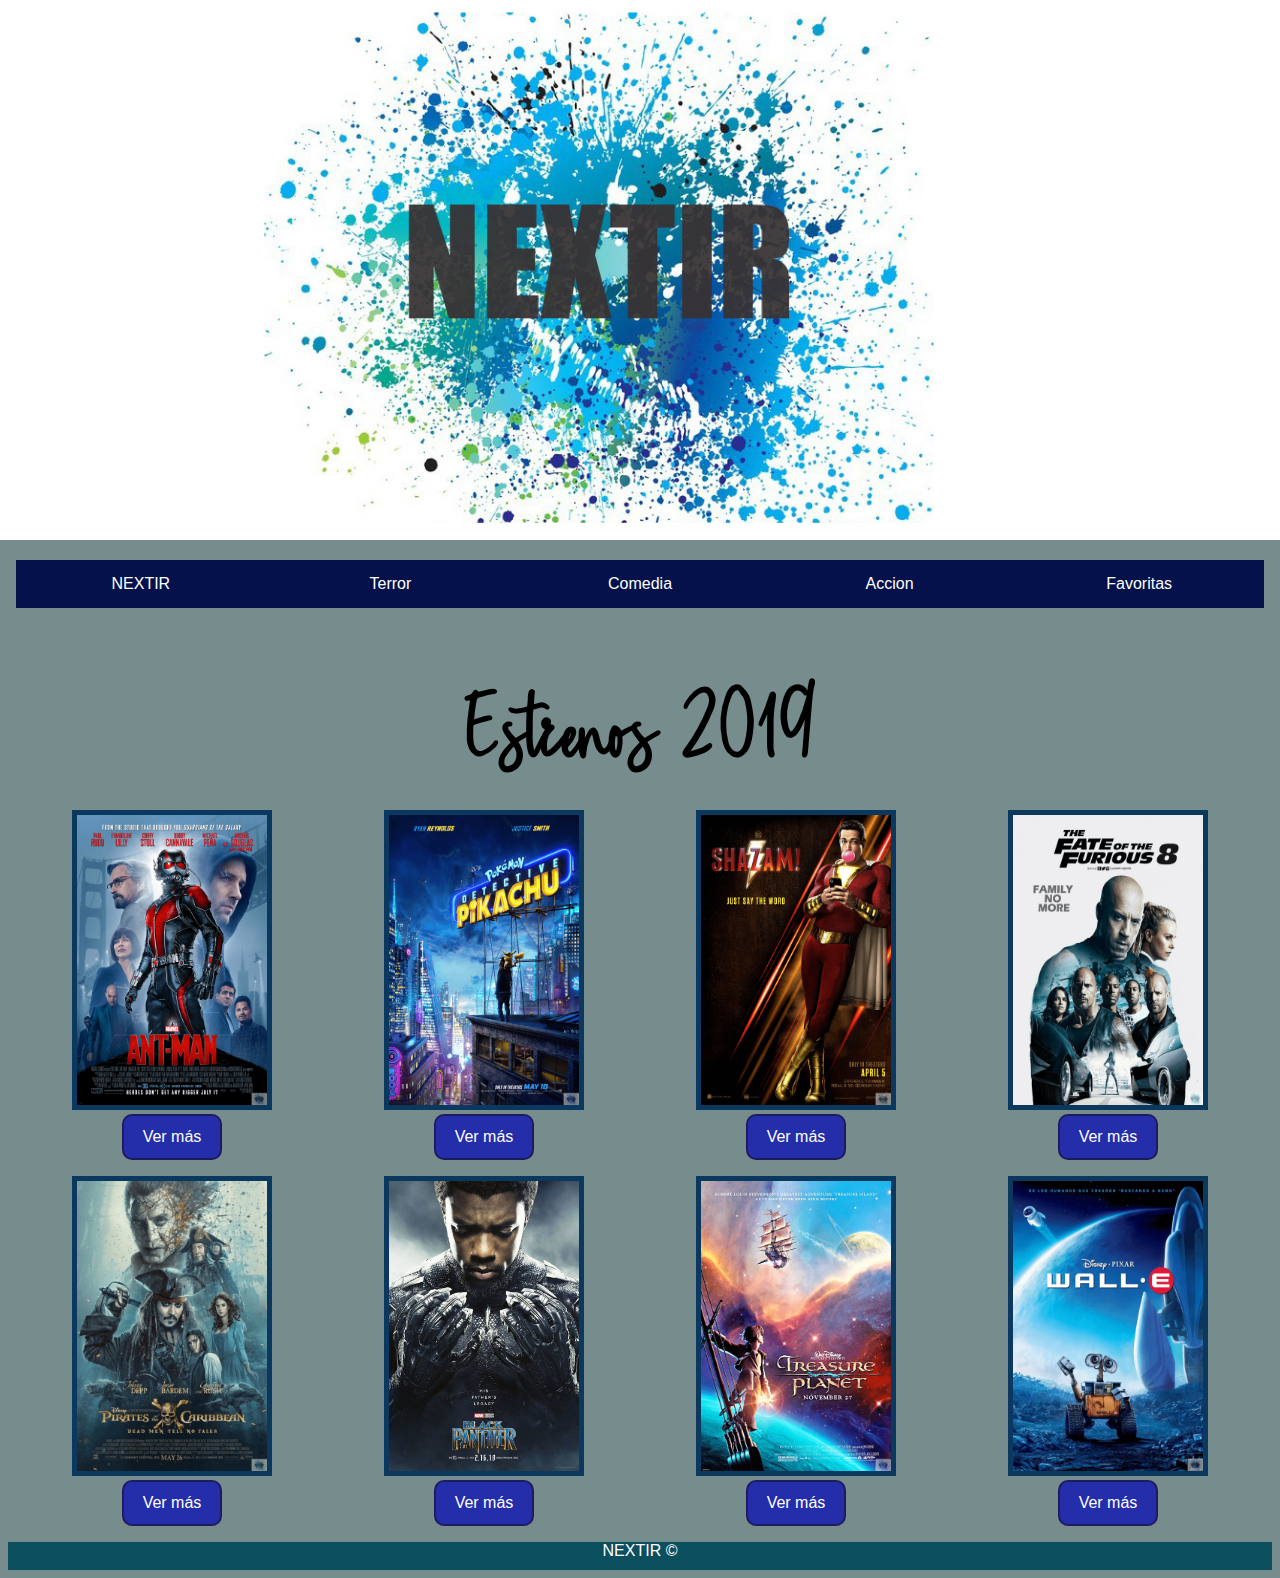
<file: html/index.html>
<!DOCTYPE html>
<html lang="en">
<head>
    <meta charset="UTF-8">
    <meta name="viewport" content="width=device-width, initial-scale=1.0">
    <meta http-equiv="X-UA-Compatible" content="ie=edge">
    <meta name="google" content="notranslate">
    <link rel="stylesheet" href="../css/style.css">
    <title>NEXTIR</title>
    <link rel="icon" type="image/png" href="../img/logoo.jpg" />     
</head>
<body>
   <header>
        <div class="contenedor ">
        <div class="col-12 col-t-12 fondo imagen">
        </div>
        </div> 
    <main class="col-12 col-t-12 fondo">
    <section class="row">
    <div class="nav">
        <ul class="opcion col-12 col-t-12">
        <li><a href="../html/index.html">NEXTIR</a></li> 
        <li><a href="">Terror</a></li>
        <li><a href="../html/enlace1.html">Comedia</a></li>
        <li><a href="">Accion</a></li>
        <li><a href="../html/enlace2.html">Favoritas</a></li>
        </ul>
    </div> 
    <br><br>
        <div class="fondo">
            <h2>Estrenos 2019 </h2>
            <br>
        </div>
            <div class=" row col-12  fondo ">
            <article class="fondo  centrar col-3 col-t-6 ">
                <img src="../img/AM.png" height="250px" width="150" alt="">
                <a href="" class="boton">Ver más</a>
            </article>
            <article class="fondo  centrar col-3 col-t-6 ">
                <img src="../img/DP.png" height="250px" width="150" alt="">
                <a href="../html/video1.html" class="boton">Ver más</a>
            </article>
            <article class="fondo  centrar col-3 col-t-6 ">
                <img src="../img/s.png" height="250px" width="150" alt="">
                <a href="" class="boton">Ver más</a>
            </article>
            <article class="fondo  centrar col-3 col-t-6 ">
                    <img src="../img/F&F8.png" height="250px" width="150" alt="">
                    <a href="" class="boton">Ver más</a>
                </article>
            <article class="fondo  centrar col-3 col-t-6  ">
                <img src="../img/PDC5.png" height="250px" width="150" alt="">
                <a href="../html/video2.html" class="boton">Ver más</a>
                </article>
                <article class="fondo  centrar col-3 col-t-6 ">
                <img src="../img/img14.jpg" height="250px" width="150" alt="">
                <a href="" class="boton">Ver más</a>
                </article>
                <article class="fondo  centrar col-3 col-t-6 ">
                <img src="../img/TP.png" height="250px" width="150" alt="">
                <a href="" class="boton">Ver más</a>
                </article>
                <article class="fondo  centrar col-3 col-t-6 ">
                        <img src="../img/Wall E.png" height="250px" width="150" alt="">
                        <a href="" class="boton">Ver más</a>
                    </article>
        </div>
        <footer>
            <p>NEXTIR &copy; </p>
            </footer>
        </section>
    </main>
</header>

</body>
</html>
</file>
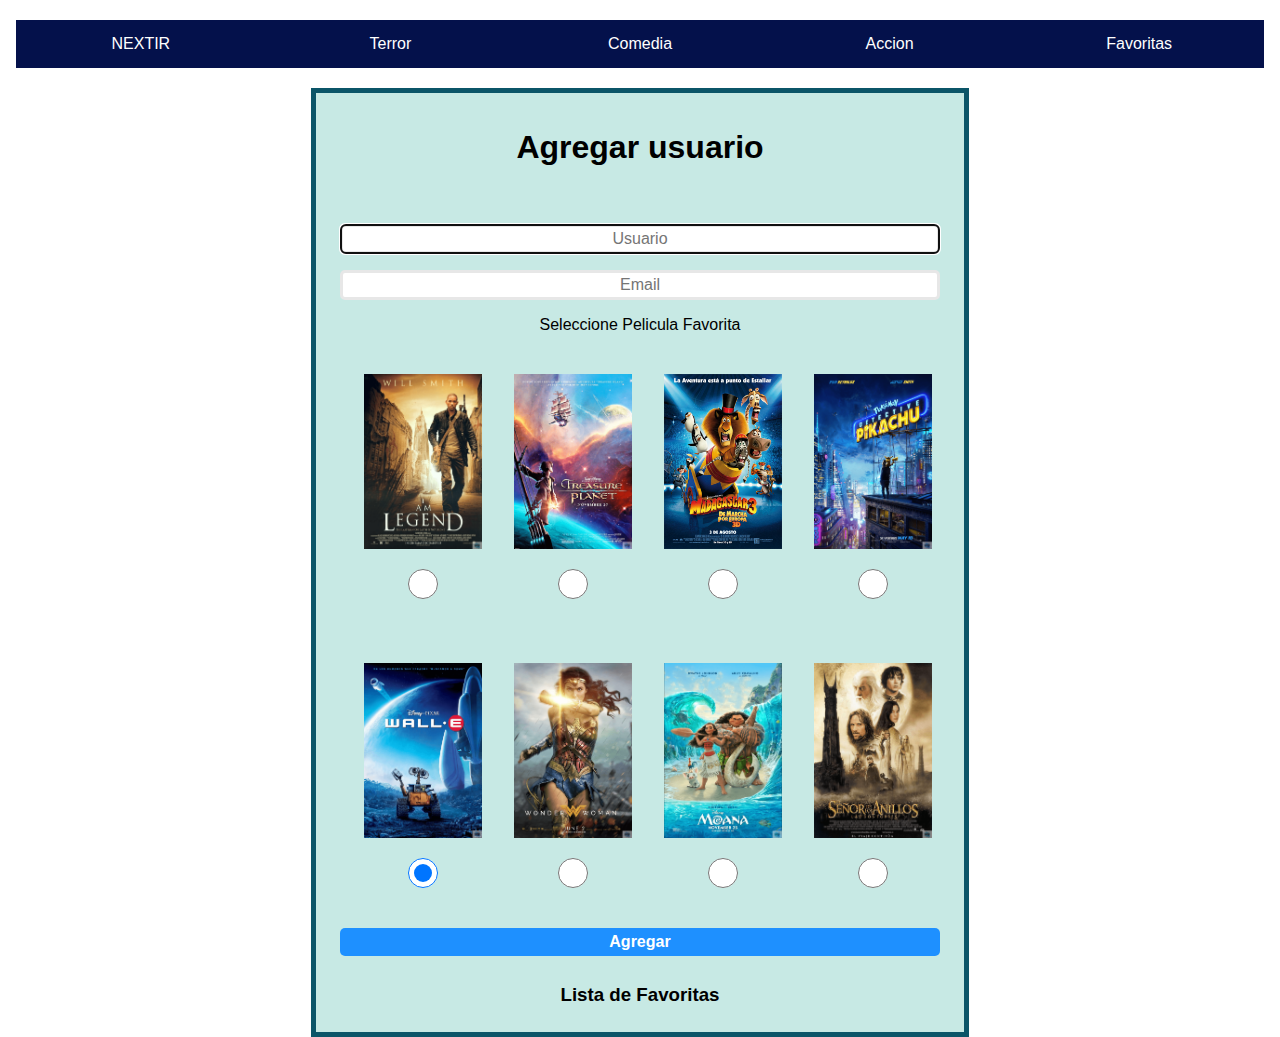
<file: html/enlace2.html>
<!DOCTYPE html>
<html lang="en">
<head>
    <meta charset="UTF-8">
    <meta name="viewport" content="width=device-width, initial-scale=1.0">
    <link rel="stylesheet" href="../css/enlace2.css">
    <title>Favoritos</title>
    <link rel="icon" type="image/png" href="../img/logoo.jpg" />     

    
</head>
<body> 
        <section class="row col-12 col-t-12">
                <div class="nav ">
                    <ul class="opcion col-12 col-t-12">
                    <li><a href="../html/index.html">NEXTIR</a></li> 
                    <li><a href="">Terror</a></li>
                    <li><a href="../html/enlace1.html">Comedia</a></li>
                    <li><a href="">Accion</a></li>
                    <li><a href="../html/enlace2.html">Favoritas</a></li>
                    </ul>
                </div> 
                </section>
    <div class="cuadro row col-10 col-t-8">
    <main class="col-10 col-t-8">
    <h1>Agregar usuario</h1>
    <p id="mensaje"></p>
    <form action="">
        <input type="text" id="usuario" placeholder="Usuario" autofocus>
        <input type="text" id="email" placeholder="Email">
        <label for="">Seleccione Pelicula Favorita</label>
       
        <div>
            <div class="tenue col-10 col-t-3">
                <img src="../img/IL.png" alt="">
                <input type="radio" name="chkImg" value="IL.jpg" checked>
            </div>
            <div  class="tenue col-10 col-t-3">
                <img src="../img/TP.png" alt="">
                <input type="radio" name="chkImg" value="PT.jpg">
            </div>
            <div  class="tenue col-10 col-t-3">
                <img src="../img/img11.jpg" alt="">
                <input type="radio" name="chkImg" value="img11.jpg">
            </div>
            <div  class="tenue col-10 col-t-3">
                <img src="../img/DP.png" alt="">
                <input type="radio" name="chkImg" value="DP.jpg">
            </div>
            
        </div>

        <div>
            <div class="tenue col-10 col-t-8">
                <img src="../img/Wall E.png" alt="">
                <input type="radio" name="chkImg" value="Wall E.png" checked>
            </div>
            <div  class="tenue col-10 col-t-8">
                <img src="../img/WW.png" alt="">
                <input type="radio" name="chkImg" value="WW.png">
            </div>
            <div  class="tenue col-10 col-t-8">
                <img src="../img/Moana-Poster-692x1024.png" alt="">
                <input type="radio" name="chkImg" value="Moana-Poster-692x1024.png">
            </div>
            <div  class="tenue col-10 col-t-8">
                <img src="../img/Las_dos_torres.png" alt="">
                <input type="radio" name="chkImg" value="Las_dos_torres.png">
            </div>
            
        </div>

        <a href="#" class="agregar " onclick="AddListUser();">Agregar</a>
    </form>
    <h3>Lista de Favoritas</h3>
    <section id="listUser">
    </div>
    
        
    </section>
    
    <script>
        function CamposVacios(){
            let campVacios = false;
            let txtUser = document.getElementById('usuario');
            let txtEmail = document.getElementById('email');
            if(txtUser.value=="" || txtEmail.value==""){
                campVacios = true;
            }
            return campVacios;
        }

        function CamposValidos(){
            let respuesta = true; 
            let txtEmail = document.getElementById('email');
            if(txtEmail.value.indexOf('@')<0){
                respuesta = false;
            }else if(txtEmail.value.indexOf('.')<0){
                respuesta = false;
            }
            return respuesta;
        }

        function AddListUser(){
            let showMsg = document.getElementById('mensaje');
            let txtUser = document.getElementById('usuario');
            let txtEmail = document.getElementById('email');
            if(CamposVacios()){
                showMsg.innerHTML = 'Debe llenar todos los campos!!';
                setTimeout(()=>showMsg.innerHTML = '',2000);
            }else if(!CamposValidos()){
                showMsg.innerHTML = 'El formato de correo no valido'
                setTimeout(()=>showMsg.innerHTML = '',2000); 
            }else{
                let parrafo = document.createElement('p');
                let nodeContenido = document.createTextNode(txtUser.value);
                parrafo.appendChild(nodeContenido);

                let s_pan = document.createElement('span');
                let txtS_pan = document.createTextNode(txtEmail.value);
                s_pan.appendChild(txtS_pan);

                let fuente = "../img/"+ document.querySelector("[name='chkImg']:checked").value;
                let imagen = document.createElement('img');
                imagen.src = fuente;

                let nuevoArticulo = document.createElement('article');
                nuevoArticulo.appendChild(imagen); 
                nuevoArticulo.appendChild(parrafo);
                nuevoArticulo.appendChild(s_pan);

                document.getElementById('listUser').appendChild(nuevoArticulo);
                showMsg.innerHTML = 'Agregado exitosamente';
                setTimeout(()=>showMsg.innerHTML = '',2000); 

            }
            txtEmail.value=""; //limpiar los campos
            txtUser.value='';
        }

    </script>
    </main>
</body>
</html>
</file>
<file: css/style.css>
*{
    margin: 0;
    padding: 0;
    box-sizing: border-box;
}
@font-face{
    font-family: mifuente2;
    src: 
     url('../FUENTES/CustomCraft-Regular.ttf') format('truetype');
}
@font-face{
    font-family: myfont;
    src : url(../fonts/CustomCraft-Regular.woff) format('woff');
}
body{
    font-family: Arial, Helvetica, sans-serif;
}
.row::after{
    content: "";
    clear: both;
    display: table;
}
.imagen{
background-image: url("../img/nextirr.jpg");
background-position: center;
background-size: cover;
width: 100%;
height: 60vh;
}
h2{
    font-family: cursive;
}

[class*="col-"]{
    float: left;
    padding: 8px;
    box-sizing: border-box;
    width: 100%;
}
/*-----PARTE DEL MENU---------*/
.opcion{
    display: flex;
    flex-direction: row;
    justify-content: flex-end;
}
.opcion li{
    display: flex;
    justify-content: center;
    list-style-type: none;
    padding: 4px 0px;
    width: 50%;
}
.opcion li a{
    text-decoration: none;
    color: white;
}
.opcion li:hover{
    background-color: rgb(12, 1, 75);
}
.fondito{
    background-color: #fff;
}
.fondo{
    background-color: beige;
}
h2{
    text-align: center;
}
.contenedor{
    width: 100%;
    margin: auto;
    overflow: hidden;
}
video{
    width: 100%;
}
.boton{
    margin-top: 100px;
    line-height: 30px;
    padding: 6px;
    background-color: rgb(36, 45, 170);
    color: white;
    border-radius: 10px;
    text-decoration: none;
    border: 2px solid rgb(32, 27, 95);
    display: block;
    width: 100px;
    text-align: center;
    margin: auto;
}
.boton:hover{
    background-color: rgba(41, 79, 248, 0.979);
    /*color: dodgerblue;*/
    box-shadow: 0 3px 10px black;
}
    
/* ------------------------------------------------------------- NAVBAR */
/*-------ESTO ES PARTE DEL MENU------*/
.nav{
    display: flex;
    flex-direction: column;
    justify-content: center;
    align-items: center;
}
.nav a{
    width: 100%;
    text-align: center;
    padding: 15px;
    background-color: rgb(4, 17, 75);
    color: white;
    text-decoration: none;
}
.nav a:hover{
    background-color:rgb(4, 17, 75);
}
.nav>a>div.desplegable{
    position: absolute;
    top: 100%;
    left: 0;
}
img {
    width: 40%;
    text-align: center;
    border: 5px solid rgba(0, 47, 90, 0.911);
}
/*******************************/
/*Para el primer enlace*/
h2{
    font-family: myfont;
    font-size: 100px;
    text-align: center;
}
.vid  img  {
    width: 100%;
    text-align: center;
    height: auto;
}
.botonsito{
    margin-top: 200px;
    line-height: 30px;
    padding: 6px;
    background-color: rgb(36, 170, 70);
    color: white;
    border-radius: 10px;
    text-decoration: none;
    border: 2px solid rgb(19, 59, 35);
    display: block;
    width: 125px;
    text-align: center;
    margin: auto;  
}
article p{
    font-size: 10pt;
}
.abajo{
    width: 300%;

}
/*******************************/
.centrar{
    text-align: center;
}
.fondo{
    background-color: rgb(119, 141, 141); 
}
.seccion{
    border: 5px solid black;
    background-color: lightgray;
}
footer p{
    padding: 10px;
    background-color: rgba(0, 72, 90, 0.911);
    text-align: center;
    color: white;
}
/*----------------------------------------------------------*/
 @media only screen and (min-width: 600px){ /* TABLET */
    
    .col-t-1{width: 8.33%;}
    .col-t-2{width: 16.66%;}
    .col-t-3{width: 25%;}
    .col-t-4{width: 33.33%;}
    .col-t-5{width: 41.66%;}
    .col-t-6{width: 50%;}
    .col-t-7{width: 58.33%;}
    .col-t-8{width: 66.66%;}
    .col-t-9{width: 75%;}
    .col-t-10{width: 83.33%;}
    .col-t-11{width: 91.66%;}
    .col-t-12{width: 100%;}
    nav ul{
        flex-direction: row;
    }
    .nav, section{
        flex-direction: row;
    }
    .nav{        
        position: sticky;
        top: 0;
    }
    img{
        widows: 150px;
        height: 200px;
    }

}
    @media only screen and (min-width: 768px){ /* ESCRITORIO */
        .col-1{width: 8.33%;}
        .col-2{width: 16.66%;}
        .col-3{width: 25%;}
        .col-4{width: 33.33%;}
        .col-5{width: 41.66%;}
        .col-6{width: 50%;}
        .col-7{width: 58.33%;}
        .col-8{width: 66.66%;}
        .col-9{width: 75%;}
        .col-10{width: 83.33%;}
        .col-11{width: 91.66%;}
        .col-12{width: 100%;}
        .nav{        
            position: sticky;
            z-index: 2;
            top: 0;
        }
        article{
            flex-basis: 30%;
            background-position: center;
            background-size: cover;
        }
        img{
            width: 200px;
            height: 300px;
        }
        
    }
</file>
<file: css/enlace2.css>
*{
            margin: 0px;
            padding: 0px;
            box-sizing: border-box;
            font-family: Arial, Helvetica, sans-serif;
        }

        body{
            display: flex;
            align-items: center;
            flex-direction: column;
        }
        [class*="col-"]{
            float: left;
            padding: 8px;
            box-sizing: border-box;
            width: 100%;
        }
        .cuadro{
            display: flex;
            height: auto;
            width: auto;
            font-display: column;
            align-items: center;
            border: 5px solid rgb(11, 85, 104);
            text-align: center;
            background-color: rgba(91, 190, 177, 0.342);
        }

        h1,h3,p{
            margin-top: 20px; 
        }

        p{
            height: 30px;
        }

        form{
            display: flex;
            flex-direction: column;
        }

        form *{
            width: 600px;
            text-align: center;
            margin: 8px;
        }

        form input{
            height: 30px;
            border-radius: 5px;
            border: 3px solid #e7e7e7;
            font-size: 16px;
        }

        .agregar{
            display: block;
            padding: 5px;
            background-color: dodgerblue;
            color: white;
            text-decoration: none;
            font-weight: bold;
            border-radius: 5px;
        }

        .agregar:hover{
            opacity: 0.8;
        }

        section{
            width: 400px;
            padding: 5px;
        }

        article img{
            grid-area: imagen;
            width: 100%;
            height: auto;
            padding: 10px;
        }

        article p{
            grid-area: parrafo;
            text-align: center;
            color: rgb(44, 95, 214);
        }

        article span{
            grid-area: s_pan;
            text-align: center;
        }

        article{
            width: 100%;
            margin: 10px;
            display: grid;
            border: 1px solid blue;
            border-radius: 10px;
            grid-template-columns: 30% 70%;
            grid-template-areas: 
                'imagen parrafo'
                'imagen s_pan'; 
        }

        form > div{
            display: flex;
            justify-content: center;
            align-content: space-between;
        }

        form > div *{
            width: 100%;
        }
        img{
            width: 250px;
            height: 175px;
        }
        /*menu*/
        .nav{
            display: flex;
            flex-direction: column;
            justify-content: center;
            align-items: center;
        }
        .nav a{
            width: 100%;
            text-align: center;
            padding: 15px;
            background-color: rgb(4, 17, 75);
            color: white;
            text-decoration: none;
        }
        .nav a:hover{
            background-color:rgb(4, 17, 75);
        }
        .nav>a>div.desplegable{
            position: absolute;
            top: 100%;
            left: 0;
        }
        .opcion{
            display: flex;
            flex-direction: row;
            justify-content: flex-end;
        }
        .opcion li{
            display: flex;
            justify-content: center;
            list-style-type: none;
            padding: 4px 0px;
            width: 50%;
        }
        .opcion li a{
            text-decoration: none;
            color: white;
        }
        .opcion li:hover{
            background-color: rgb(12, 1, 75);
        }
</file>
